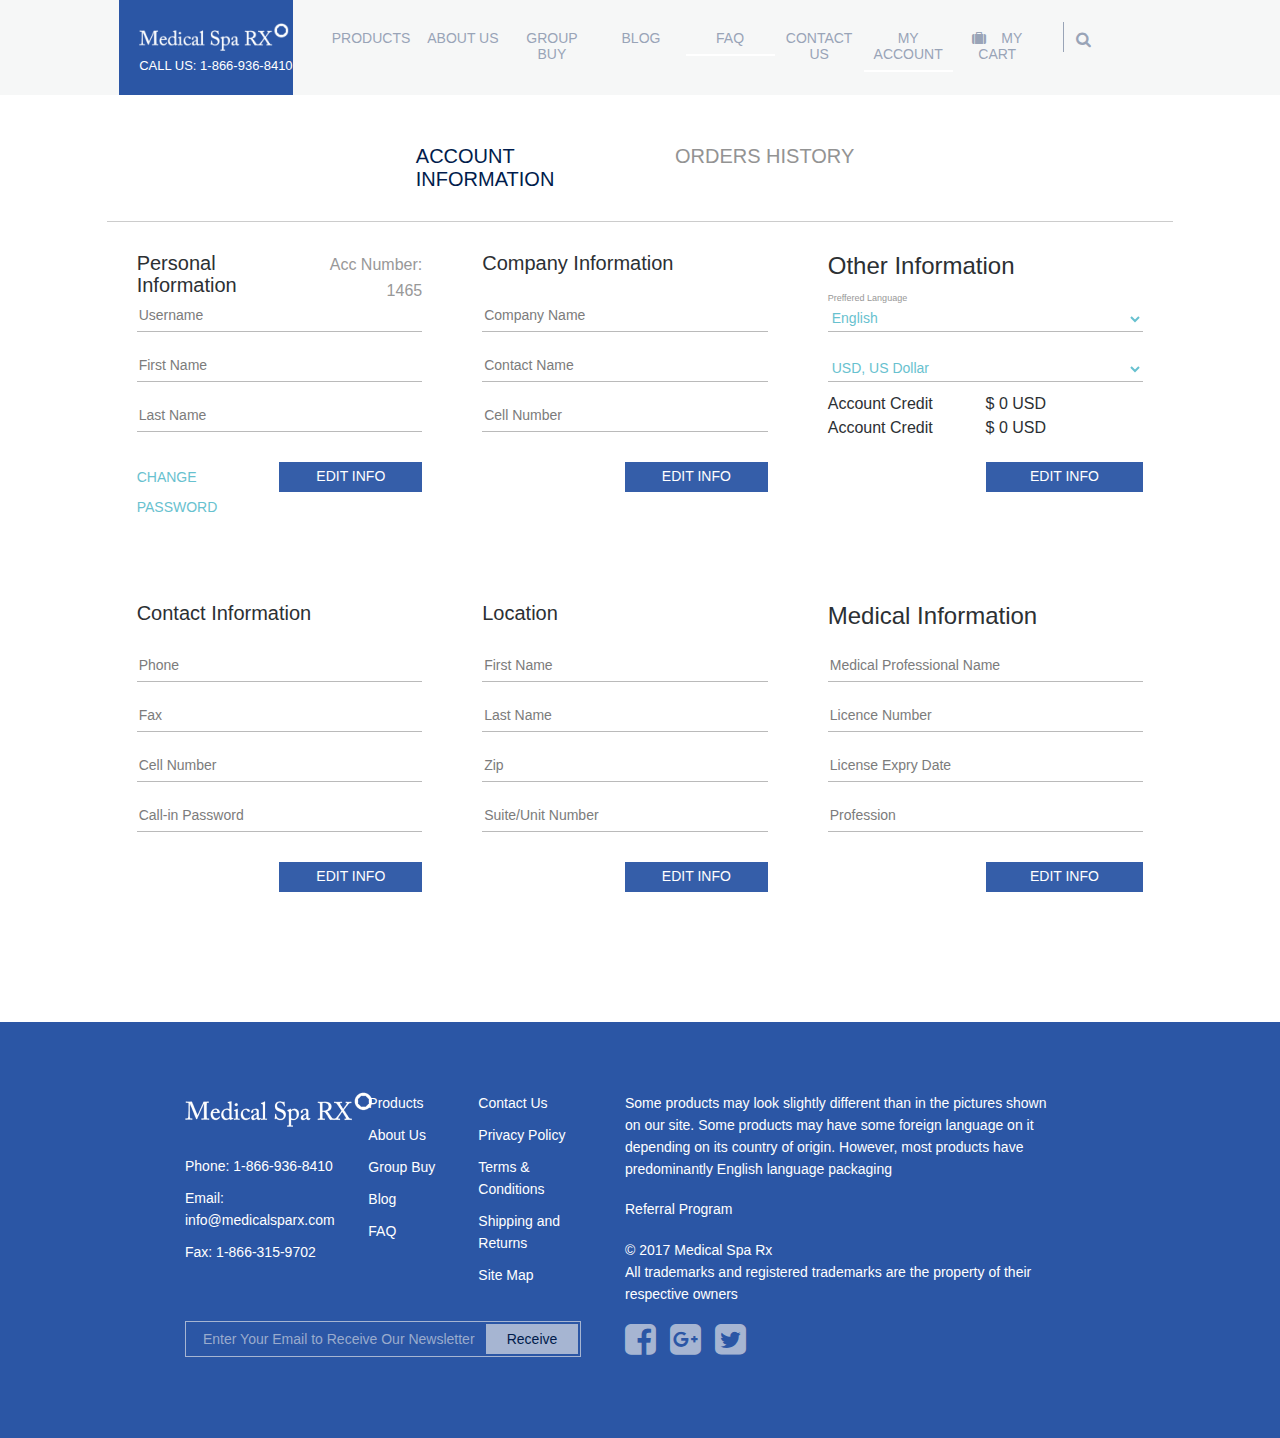
<file: account.html>
<!doctype html>
<html lang="en">
  <head>
    <!-- Required meta tags -->
    <meta charset="utf-8">
    <meta name="viewport" content="width=device-width, initial-scale=1, shrink-to-fit=no">

    <!-- Bootstrap CSS -->
    <link rel="stylesheet" href="https://stackpath.bootstrapcdn.com/bootstrap/4.3.1/css/bootstrap.min.css" integrity="sha384-ggOyR0iXCbMQv3Xipma34MD+dH/1fQ784/j6cY/iJTQUOhcWr7x9JvoRxT2MZw1T" crossorigin="anonymous">
	
	<link href="https://maxcdn.bootstrapcdn.com/font-awesome/4.7.0/css/font-awesome.min.css" rel="stylesheet">
	<link href="https://fonts.googleapis.com/icon?family=Material+Icons" rel="stylesheet">
	<link rel="stylesheet" href="https://cdnjs.cloudflare.com/ajax/libs/font-awesome/4.7.0/css/font-awesome.min.css">
	<link rel="stylesheet" href="style.css">
	<title>Account</title>
	
	
  </head>

  <body>
        <header class="container-fluid blur">
                <!-- *********************************************** -->
			<nav class="navbar  navbar-expand-sm text-light justify-content-center flex-fill index-header offset-md-1 col-sm-10 col-12">
					<div class="col-10 col-sm-2 logo navbar-brand">
							<a href="index.html"> <img src="res/images/MedicalSpaRX_Logow.png" alt=""></a>
							<p>CALL US: 1-866-936-8410</p>
						</div>
						<button class="navbar-toggler" type="button" data-toggle="collapse" data-target="#collapsibleNavbar">
								<span class="navbar-toggler-icon">
										<i class="fa fa-navicon"></i>
								</span>
								<span class=" close">
										<i class="fa fa-close"></i>
								</span>
						</button>
				<div class="collapse navbar-collapse col-sm" id="collapsibleNavbar">
				<ul class="navbar-nav nav-pills nav-justified col-sm">
					<li class="nav-item">
					  <a class="nav-link " href="#">Products</a>
					</li>
					<li class="nav-item">
					  <a class="nav-link" href="#">About Us</a>
					</li>
					<li class="nav-item">
					  <a class="nav-link" href="#">Group Buy</a>
					</li>
					<li class="nav-item">
					  <a class="nav-link" href="#">Blog</a>
					</li>
					<li class="nav-item">
						<a class="nav-link" href="faq.html">FAQ</a>
					</li>
					<li class="nav-item">
						<a class="nav-link" href="#">Contact Us</a>
					</li>
					<li class="nav-item">
						<a class="nav-link" href="account.html">My Account</a>
					</li>
					<li class="nav-item my-cart-link">
						<a class="nav-link my-cart myPopover" href="#" data-toggle="popover" data-popover-content="#a1" data-html="true" 
						data-placement="bottom" >My cart</a>
						
					</li>
					<li class="nav-item search dropleft" data-toggle="dropdown" data-display="static">
						<!-- <a class="nav-link search" data-toggle="dropdown" data-display="static" ></a> -->
							<div class="dropdown-menu">
								<form class="px-4 py-3">
								  <div class="form-group">
									<nav class="navbar navbar-light ">
										<form class="form-inline">
											<input class="form-control mr-sm-2" type="search" placeholder="Search" aria-label="Search">
											<button class="btn  btn-primary my-2 my-sm-0" type="submit">Search</button>
										</form>
									</nav>
								  </div>
								</form>
							</div>

							
					</li>
					<form class="form-inline search-mob ">
							<input class="form-control mr-sm-2 col-8" type="search" placeholder="Search" aria-label="Search">
							<button class="btn  btn-primary my-2 my-sm-0 offset-1" type="submit">Search</button>
					</form>
				  </ul>
				</div>
				
				</nav> 
				<!-- ******************************************* -->
            </header>

            <section class="container-fluid  offset-sm-1 col-sm-10 col-12 .no-gutters profile-select-body">
                
                <!-- <div class="col-12 col-sm-12 profile-select profile-select-body">
                        <a href="" class="select col-12 col-sm-6 activ" onclick="ActivMenu()">Account Information</a>
                        <div class="w-100"></div>
                        <a href="" class="select col-sm-6 col-12 " onclick="ActivMenu()">Orders History</a>
                </div>
                <div class="w-100"></div> -->
                <div class="profile-select col-sm-6 offset-sm-3">
                        <a href="" class="select  activ" onclick="ActivMenu()">Account Information</a>
                        <a href="" class="select  " onclick="ActivMenu()">Orders History</a>
                </div>
                                
            </section>
            <section class="container-fluid  offset-sm-1 col-sm-10 col-12 account-information .no-gutt">
                        <form action="" class="col-12 col-sm-12 refer-form acc-pad">
                            <div class="col align-self-end refer-form-list refer-form-list-3">
                                    <section class="id-account">
                                        <h4>Personal Information</h4>
                                        <span class="id-number-account">Acc Number: 1465</span>
                                    </section>
                            
                            <div class="">
                                <label for="formGroupExampleInput1" class="lebel-name hides">Username</label>
                                <input type="text" class="input-name" id="formGroupExampleInput1" placeholder="Username">
                            </div>
                            <div class="">
                                <label for="formGroupExampleInput2" class="lebel-name hides">First Name</label>
                                <input type="text" class="input-name" id="formGroupExampleInput2" placeholder="First Name">
                            </div>
                            <div class="">
                                <label for="formGroupExampleInput3" class="lebel-name hides">Last Name</label>
                                <input type="text" class="input-name" id="formGroupExampleInput3" placeholder="Last Name">
                            </div>
                        </div>
                        <div class="col row change-pass ">
                            <a href="" class="col-6 ch-pass">Change Password</a>
                            <a href="" class="col-6 butt-blue acc-pad-btn">Edit Info</a>
                        </div>
                    </form>
                    <form action="" class="col-12 col-sm-12 refer-form acc-pad">
                            <div class="col align-self-end refer-form-list refer-form-list-3">
                                <h4>Company Information</h4>
                                <div class="">
                                    <label for="formGroupExampleInput4" class="lebel-name hides">Company Name</label>
                                    <input type="text" class="input-name" id="formGroupExampleInput4" placeholder="Company Name">
                                </div>
                                <div class="">
                                    <label for="formGroupExampleInput5" class="lebel-name hides">Contact Name</label>
                                    <input type="text" class="input-name" id="formGroupExampleInput5" placeholder="Contact Name">
                                </div>
                                <div class="">
                                    <label for="formGroupExampleInput6" class="lebel-name hides">Cell Number</label>
                                    <input type="text" class="input-name" id="formGroupExampleInput6" placeholder="Cell Number">
                                </div>
                            </div>
                            <div class="col row change-pass">
                                <a href="" class="col-6 offset-6 butt-blue acc-pad-btn">Edit Info</a>
                            </div>
                    </form>
                    <form action="" class="col-12 col-sm-12 refer-form acc-pad-right">
                            <div class="col align-self-end refer-form-list refer-form-list-2">
                                <h4>Other Information</h4>
                                <div class="">
                                    <label for="" class="lebel-name ">Preffered Language</label>
                                    <select class="select-form-acc" placeholder="Preffered Language">
                                        <option  >English</option>
                                        <option>Deutsch</option>
                                        <option>Spanish</option>
                                        <option>Ukranian</option>
                                    </select>
                                </div>
                                <div class="">
                                    <label for="" class="lebel-name hides">Preffered Currency</label>
                                    <select class="select-form-acc" placeholder="Preffered Language">
                                            <option disabled selected>USD, US Dollar</option>
                                            <option>USD, US Dollar</option>
                                            <option>USD, US Dollar</option>
                                    </select>
                                </div>
                                <section class="credit-account">
                                    <span>Account Credit</span>
                                    <span>$ 0 USD</span>
                                    <span>Account Credit</span>
                                    <span>$ 0 USD</span>
                                </section>
                            </div>
                            <div class="col row change-pass">
                                <a href="" class="col-6 offset-6 butt-blue acc-pad-btn">Edit Info</a>
                            </div>
                        </form>
                    <form action="" class="col-12 col-sm-12 refer-form acc-pad">
                            <div class="col align-self-end refer-form-list">
                            <h4>Contact Information</h4>
                            <div class="">
                                <label for="formGroupExampleInput7" class="lebel-name hides">Phone</label>
                                <input type="text" class="input-name" id="formGroupExampleInput7" placeholder="Phone">
                            </div>
                            <div class="">
                                <label for="formGroupExampleInput8" class="lebel-name hides">Fax</label>
                                <input type="text" class="input-name" id="formGroupExampleInput8" placeholder="Fax">
                            </div>
                            <div class="">
                                <label for="formGroupExampleInput9" class="lebel-name hides">Cell Number</label>
                                <input type="text" class="input-name" id="formGroupExampleInput9" placeholder="Cell Number">
                            </div>
                            <div class="">
                                <label for="formGroupExampleInput10" class="lebel-name hides">Call-in Password</label>
                                <input type="Email" class="input-name" id="formGroupExampleInput10" placeholder="Call-in Password">
                            </div>
                        </div>
                        <div class="col row change-pass">
                            <!-- <a href="" class="col-6">Change Password</a> -->
                            <a href="" class="col-6 offset-6 butt-blue acc-pad-btn">Edit Info</a>
                        </div>
                    </form>
                    <form action="" class="col-12 col-sm-12 refer-form acc-pad">
                            <div class="col align-self-end refer-form-list">
                            <h4>Location</h4>
                            <div class="">
                                <label for="formGroupExampleInput11" class="lebel-name hides">First Name</label>
                                <input type="text" class="input-name" id="formGroupExampleInput11" placeholder="First Name">
                            </div>
                            <div class="">
                                <label for="formGroupExampleInput12" class="lebel-name hides">Last Name</label>
                                <input type="text" class="input-name" id="formGroupExampleInput12" placeholder="Last Name">
                            </div>
                            <div class="">
                                <label for="formGroupExampleInput13" class="lebel-name hides">Zip</label>
                                <input type="text" class="input-name" id="formGroupExampleInput13" placeholder="Zip">
                            </div>
                            <div class="">
                                <label for="formGroupExampleInput14" class="lebel-name hides">Suite/Unit Number</label>
                                <input type="Email" class="input-name" id="formGroupExampleInput14" placeholder="Suite/Unit Number">
                            </div>
                        </div>
                        <div class="col row change-pass">
                            <!-- <a href="" class="col-6">Change Password</a> -->
                            <a href="" class="col-6 offset-6 butt-blue acc-pad-btn">Edit Info</a>
                        </div>
                    </form>
                    <form action="" class="col-12 col-sm-12 refer-form acc-pad-right">
                            <div class="col align-self-end refer-form-list">
                            <h4>Medical Information</h4>
                            <div class="">
                                <label for="formGroupExampleInput15" class="lebel-name hides">Medical Professional Name</label>
                                <input type="text" class="input-name" id="formGroupExampleInput15" placeholder="Medical Professional Name">
                            </div>
                            <div class="">
                                <label for="formGroupExampleInput16" class="lebel-name hides">Licence Number</label>
                                <input type="text" class="input-name" id="formGroupExampleInput16" placeholder="Licence Number">
                            </div>
                            <div class="">
                                <label for="formGroupExampleInput17" class="lebel-name hides">License Expry Date</label>
                                <input type="text" class="input-name" id="formGroupExampleInput17" placeholder="License Expry Date">
                            </div>
                            <div class="">
                                <label for="formGroupExampleInput18" class="lebel-name hides">Profession</label>
                                <input type="Email" class="input-name" id="formGroupExampleInput18" placeholder="Profession">
                            </div>
                        </div>
                        <div class="col row change-pass">
                            <!-- <a href="" class="col-6">Change Password</a> -->
                            <a href="" class="col-6 offset-6 butt-blue acc-pad-btn">Edit Info</a>
                        </div>
                    </form>
                </section>
            <footer>
                <div class="row no-gutt">
                    <div class="col-12 col-sm-6  row row-mob foot-right ">
                        <div class="col col-sm-5  align-self-start">
                                <img src="res/images/MedicalSpaRX_Logow.png" alt="" class="foo-img">
                            <ul class="list-unstyled">
                                <li><a href="tel:1-866-936-8410">Phone: 1-866-936-8410</a></li>
                                <li><a href="mailto:info@medicalsparx.com">Email: info@medicalsparx.com</a></li>
                                <li><a href="fax:1-866-315-9702">Fax: 1-866-315-9702</a></li>
                            </ul>
                        </div>
                        <div class="col-6 col-sm-3 offset-sm-0 align-self-start">
                            <ul class="list-unstyled">
                                <li><a href="">Products</a></li>
                                <li><a href="">About Us</a></li>
                                <li><a href="">Group Buy</a></li>
                                <li><a href="">Blog</a></li>
                                <li><a href="">FAQ</a></li>
                            </ul>
                        </div>
                        <div class="col-6 col-sm-4 offset-sm-0 align-self-start">
                            <ul class="list-unstyled">
                                <li><a href="">Contact Us</a></li>
                                <li><a href="">Privacy Policy</a></li>
                                <li><a href="">Terms & Conditions</a></li>
                                <li><a href="">Shipping and Returns</a></li>
                                <li><a href="">Site Map</a></li>
                            </ul>
                        </div>
                        
                    </div>
                    <div class="col-12 col-sm-6 offset-sm-0 align-self-start">
                        <p>
                        Some products may look slightly different than in the pictures shown on our site. Some products may have some foreign language on it depending on its country of origin. However, most products have predominantly English language packaging
                        </p>
                        <a href="" class="ref-foot">Referral Program</a>
                        <p>
                        © 2017 Medical Spa Rx <br>
                        All trademarks and registered trademarks are the property of their respective owners
                        </p>
                                        
                    </div>
                    <div class="w-100"></div>
                    <div class="col-12 col-sm-6 offset-sm-0">
                            <form >
                                <input type="email" class="" id="email" placeholder="Enter Your Email to Receive Our Newsletter">
                                <button type="submit" class="" id="" placeholder="submit">Receive</button>
                            </form>
                                    
                    </div>
                    <div class="col-12 col-sm-6 offset-sm-0 subscribe">
                            <i class="fa fa-facebook-square"></i>
                            <i class="fa fa-google-plus-square"></i>
                            <i class="fa fa-twitter-square"></i>
                                    
                    </div>
                </div>
                
            </footer>	
            <!-- Optional JavaScript -->
    <!-- jQuery first, then Popper.js, then Bootstrap JS -->
    <script src="https://code.jquery.com/jquery-3.3.1.slim.min.js" integrity="sha384-q8i/X+965DzO0rT7abK41JStQIAqVgRVzpbzo5smXKp4YfRvH+8abtTE1Pi6jizo" crossorigin="anonymous"></script>
    <script src="https://cdnjs.cloudflare.com/ajax/libs/popper.js/1.14.7/umd/popper.min.js" integrity="sha384-UO2eT0CpHqdSJQ6hJty5KVphtPhzWj9WO1clHTMGa3JDZwrnQq4sF86dIHNDz0W1" crossorigin="anonymous"></script>
    <script src="https://stackpath.bootstrapcdn.com/bootstrap/4.3.1/js/bootstrap.min.js" integrity="sha384-JjSmVgyd0p3pXB1rRibZUAYoIIy6OrQ6VrjIEaFf/nJGzIxFDsf4x0xIM+B07jRM" crossorigin="anonymous"></script>
    <script>
            $(document).ready(function(){
              $('[data-toggle="popover"]').popover(); 
            });
    
            $('.input-name').on('keyup',function(){
            var $this = $(this), val = $this.val();
            var parent = $this.parent();
            if(val.length >= 1){
                $('.lebel-name', parent).addClass('vis').removeClass('hides');
            }else {
                $('.lebel-name', parent).addClass('hides').removeClass('vis');
            }
            });

            
            $(document).on("click", ".select", function () {  
                $(".account-information").removeClass('none');
            });
                

        //     $(document).on("click", ".select", function () {      //show/hide full info
        //      var parent = $(this).parents(".profile-select");
        //      var isOpen = $(parent).hasClass("none");

        //      if (isOpen) {
        //          $(".account-information").removeClass('none');
        //          $(".select").none
        //         //  $(parent).removeClass('open');
        //         //  $(parent).addClass('select-line-height');

        //      } else {
        //          $(".select-line-plus-all").hide();
        //          $(".select-line").removeClass('open');
        //          $(parent).removeClass('select-line-height');
        //          $(".select-line-plus-all", parent).show("slow");
        //          $(parent).addClass('open');
        //      }
        //      ;
        //  });

            // $('.select').click(function(){
            //         $('.account-information-2').addClass('activ');
            //     });
            
           

            // $('.select').on('click',function(){
            // var $this = $(this), val = $this.val();
            // var parent = $this.parent();
            
            //     $('.account-information-1', parent).addClass('none', 'activ');
            //             });

    // 		$(function(){
    //     $("[data-toggle=popover]").popover({
    //         html : true,
    //         content: function() {
    //           var content = $(this).attr("data-popover-content");
    //           return $(content).children(".popover-body").html();
    //         },
    //         title: function() {
    //           var title = $(this).attr("data-popover-content");
    //           return $(title).children(".popover-heading").html();
    //         }
    //     });
    // });
            </script>
    </body>
    </html>
</file>
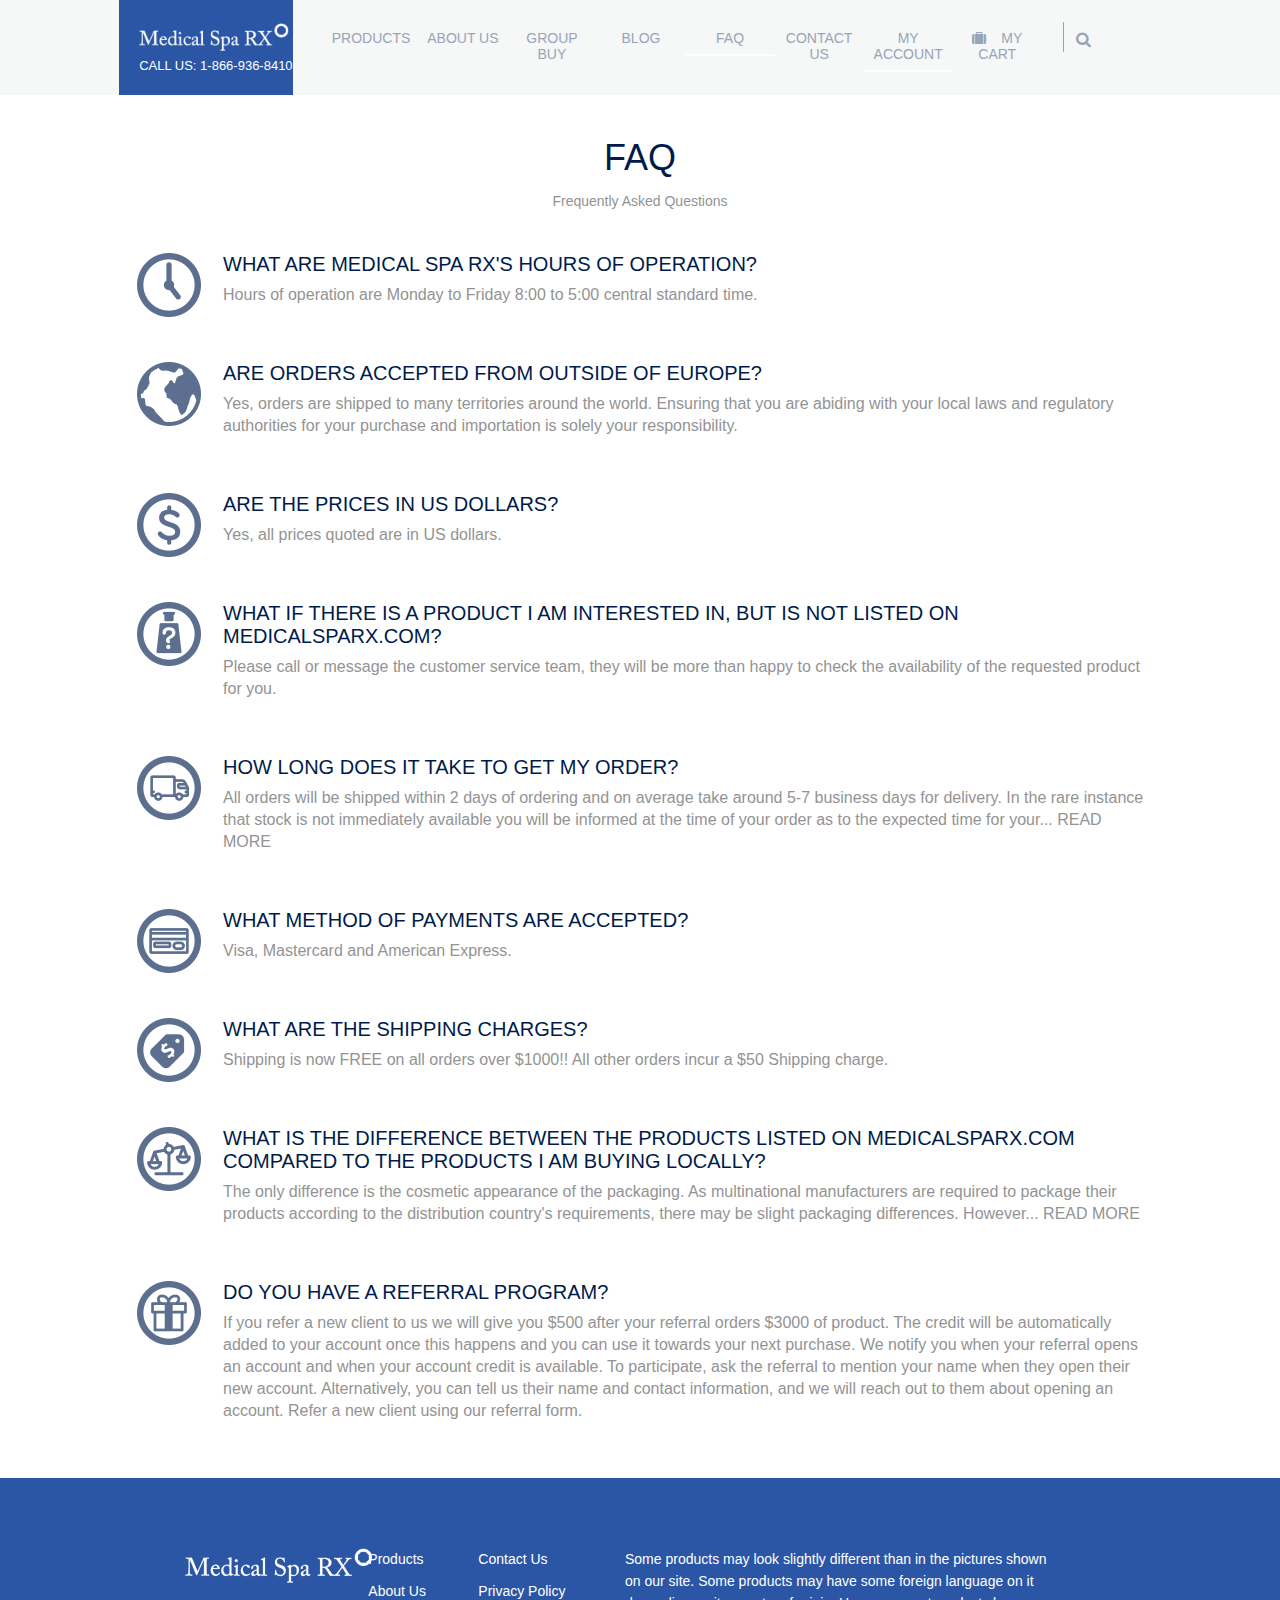
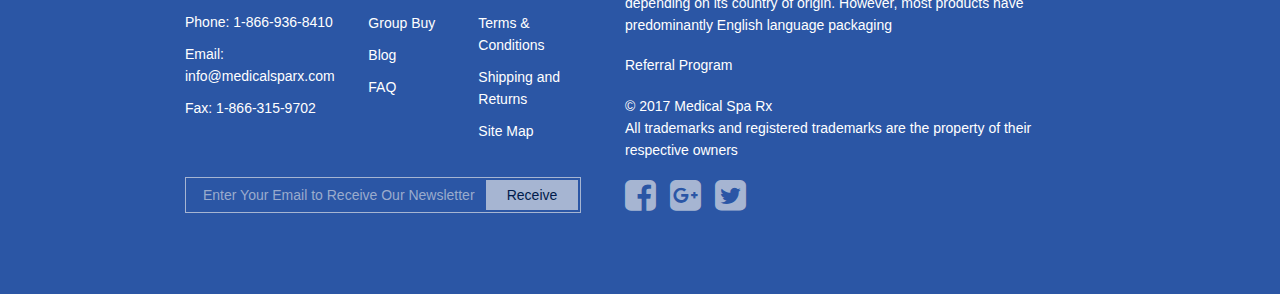
<file: faq.html>
<!doctype html>
<html lang="en">
  <head>
    <!-- Required meta tags -->
    <meta charset="utf-8">
    <meta name="viewport" content="width=device-width, initial-scale=1, shrink-to-fit=no">

    <!-- Bootstrap CSS -->
    <link rel="stylesheet" href="https://stackpath.bootstrapcdn.com/bootstrap/4.3.1/css/bootstrap.min.css" integrity="sha384-ggOyR0iXCbMQv3Xipma34MD+dH/1fQ784/j6cY/iJTQUOhcWr7x9JvoRxT2MZw1T" crossorigin="anonymous">
	
	<link href="https://maxcdn.bootstrapcdn.com/font-awesome/4.7.0/css/font-awesome.min.css" rel="stylesheet">
	<link href="https://fonts.googleapis.com/icon?family=Material+Icons" rel="stylesheet">
	<link rel="stylesheet" href="https://cdnjs.cloudflare.com/ajax/libs/font-awesome/4.7.0/css/font-awesome.min.css">
	<link rel="stylesheet" href="style.css">
	<title>FAQ!</title>
	
	
  </head>

  <body>
        <header class="container-fluid blur">
                <!-- *********************************************** -->
			<nav class="navbar  navbar-expand-sm text-light justify-content-center flex-fill index-header offset-md-1 col-sm-10 col-12">
					<div class="col-10 col-sm-2 logo navbar-brand">
							<a href="index.html"> <img src="res/images/MedicalSpaRX_Logow.png" alt=""></a>
							<p>CALL US: 1-866-936-8410</p>
						</div>
						<button class="navbar-toggler" type="button" data-toggle="collapse" data-target="#collapsibleNavbar">
								<span class="navbar-toggler-icon">
										<i class="fa fa-navicon"></i>
								</span>
								<span class=" close">
										<i class="fa fa-close"></i>
								</span>
						</button>
				<div class="collapse navbar-collapse col-sm" id="collapsibleNavbar">
				<ul class="navbar-nav nav-pills nav-justified col-sm">
					<li class="nav-item">
					  <a class="nav-link " href="#">Products</a>
					</li>
					<li class="nav-item">
					  <a class="nav-link" href="#">About Us</a>
					</li>
					<li class="nav-item">
					  <a class="nav-link" href="#">Group Buy</a>
					</li>
					<li class="nav-item">
					  <a class="nav-link" href="#">Blog</a>
					</li>
					<li class="nav-item">
						<a class="nav-link" href="faq.html">FAQ</a>
					</li>
					<li class="nav-item">
						<a class="nav-link" href="#">Contact Us</a>
					</li>
					<li class="nav-item">
						<a class="nav-link" href="account.html">My Account</a>
					</li>
					<li class="nav-item my-cart-link">
						<a class="nav-link my-cart myPopover" href="#" data-toggle="popover" data-popover-content="#a1" data-html="true" 
						data-placement="bottom" >My cart</a>
						
					</li>
					<li class="nav-item search dropleft" data-toggle="dropdown" data-display="static">
						<!-- <a class="nav-link search" data-toggle="dropdown" data-display="static" ></a> -->
							<div class="dropdown-menu">
								<form class="px-4 py-3">
								  <div class="form-group">
									<nav class="navbar navbar-light ">
										<form class="form-inline">
											<input class="form-control mr-sm-2" type="search" placeholder="Search" aria-label="Search">
											<button class="btn  btn-primary my-2 my-sm-0" type="submit">Search</button>
										</form>
									</nav>
								  </div>
								</form>
							</div>

							
					</li>
					<form class="form-inline search-mob ">
							<input class="form-control mr-sm-2 col-8" type="search" placeholder="Search" aria-label="Search">
							<button class="btn  btn-primary my-2 my-sm-0 offset-1" type="submit">Search</button>
					</form>
				  </ul>
				</div>
				
				</nav> 
				<!-- ******************************************* -->
            </header>

            <div class=" offset-sm-1 col-sm-10 col-12 offset-0">
                <div class="faq-name">
                    <h2>FAQ</h2>
                    <span>Frequently Asked Questions</span>
                </div>
                <div class="row row-mob faq-body">
                    <div class="col-sm-1 col-1"><img src="res/images/faq/1.png" alt=""></div>
                    <div class="col-sm-11 col-11">
                        <h3>What are Medical Spa Rx's hours of operation?</h3>
                        <p>Hours of operation are Monday to Friday 8:00 to 5:00 central standard time.</p>
                    </div>
                </div>
                <div class="row faq-body">
                    <div class="col-1"><img src="res/images/faq/2.png" alt=""></div>
                    <div class="col-11">
                        <h3>Are orders accepted from outside of Europe?</h3>
                        <p>Yes, orders are shipped to many territories around the world. Ensuring that you are abiding with your local laws and regulatory authorities for your purchase and importation is solely your responsibility.</p>
                    </div>
                </div>
                <div class="row faq-body">
                    <div class="col-1"><img src="res/images/faq/3.png" alt=""></div>
                    <div class="col-11">
                        <h3>Are the prices in US dollars?</h3>
                        <p>Yes, all prices quoted are in US dollars.</p>
                    </div>
                </div>
                <div class="row faq-body">
                    <div class="col-1"><img src="res/images/faq/4.png" alt=""></div>
                    <div class="col-11">
                        <h3>What if there is a product I am interested in, but is not listed on Medicalsparx.com?</h3>
                        <p>Please call or message the customer service team, they will be more than happy to check the availability of the requested 
                                product for you.</p>
                    </div>
                </div>
                <div class="row faq-body">
                    <div class="col-1"><img src="res/images/faq/5.png" alt=""></div>
                    <div class="col-11">
                        <h3>How long does it take to get my order?</h3>
                        <p>All orders will be shipped within 2 days of ordering and on average take around 5-7 business days for delivery. In the rare instance 
                                that stock is not immediately available you will be informed at the time of your order as to the expected time for your... READ MORE</p>
                    </div>
                </div>
                <div class="row faq-body">
                    <div class="col-1"><img src="res/images/faq/6.png" alt=""></div>
                    <div class="col-11">
                        <h3>What method of payments are accepted?</h3>
                        <p>Visa, Mastercard and American Express.</p>
                    </div>
                </div>
                <div class="row faq-body">
                    <div class="col-1"><img src="res/images/faq/7.png" alt=""></div>
                    <div class="col-11">
                        <h3>What are the shipping charges?</h3>
                        <p>Shipping is now FREE on all orders over $1000!! All other orders incur a $50 Shipping charge.</p>
                    </div>
                </div>
                <div class="row faq-body">
                    <div class="col-1"><img src="res/images/faq/8.png" alt=""></div>
                    <div class="col-11">
                        <h3>What is the difference between the products listed on Medicalsparx.com compared to the products  I am buying locally?</h3>
                        <p>The only difference is the cosmetic appearance of the packaging. As multinational manufacturers are required to package their products according to the distribution country's requirements, there may be slight packaging differences. However... READ MORE</p>
                    </div>
                </div>
                <div class="row faq-body">
                    <div class="col-1"><img src="res/images/faq/9.png" alt=""></div>
                    <div class="col-11">
                        <h3>Do you have a referral program?</h3>
                        <p>If you refer a new client to us we will give you $500 after your referral orders $3000 of product. The credit will be automatically added 
                                to your account once this happens and you can use it towards your next purchase. We notify you when your referral opens an account 
                                and when your account credit is available. To participate, ask the referral to mention your name when they open their new account. 
                                Alternatively, you can tell us their name and contact information, and we will reach out to them about opening an account. Refer a new 
                                client using our referral form.</p>
                    </div>
                </div>
            </div>

            <footer>
                <div class="row no-gutt">
                    <div class="col-12 col-sm-6  row row-mob foot-right ">
                        <div class="col col-sm-5  align-self-start">
                                <img src="res/images/MedicalSpaRX_Logow.png" alt="" class="foo-img">
                            <ul class="list-unstyled">
                                <li><a href="tel:1-866-936-8410">Phone: 1-866-936-8410</a></li>
                                <li><a href="mailto:info@medicalsparx.com">Email: info@medicalsparx.com</a></li>
                                <li><a href="fax:1-866-315-9702">Fax: 1-866-315-9702</a></li>
                            </ul>
                        </div>
                        <div class="col-6 col-sm-3 offset-sm-0 align-self-start">
                            <ul class="list-unstyled">
                                <li><a href="">Products</a></li>
                                <li><a href="">About Us</a></li>
                                <li><a href="">Group Buy</a></li>
                                <li><a href="">Blog</a></li>
                                <li><a href="">FAQ</a></li>
                            </ul>
                        </div>
                        <div class="col-6 col-sm-4 offset-sm-0 align-self-start">
                            <ul class="list-unstyled">
                                <li><a href="">Contact Us</a></li>
                                <li><a href="">Privacy Policy</a></li>
                                <li><a href="">Terms & Conditions</a></li>
                                <li><a href="">Shipping and Returns</a></li>
                                <li><a href="">Site Map</a></li>
                            </ul>
                        </div>
                        
                    </div>
                    <div class="col-12 col-sm-6 offset-sm-0 align-self-start">
                        <p>
                        Some products may look slightly different than in the pictures shown on our site. Some products may have some foreign language on it depending on its country of origin. However, most products have predominantly English language packaging
                        </p>
                        <a href="" class="ref-foot">Referral Program</a>
                        <p>
                        © 2017 Medical Spa Rx <br>
                        All trademarks and registered trademarks are the property of their respective owners
                        </p>
                                        
                    </div>
                    <div class="w-100"></div>
                    <div class="col-12 col-sm-6 offset-sm-0">
                            <form >
                                <input type="email" class="" id="email" placeholder="Enter Your Email to Receive Our Newsletter">
                                <button type="submit" class="" id="" placeholder="submit">Receive</button>
                            </form>
                                    
                    </div>
                    <div class="col-12 col-sm-6 offset-sm-0 subscribe">
                            <i class="fa fa-facebook-square"></i>
                            <i class="fa fa-google-plus-square"></i>
                            <i class="fa fa-twitter-square"></i>
                                    
                    </div>
                </div>
                
            </footer>		
            <!-- Optional JavaScript -->
    <!-- jQuery first, then Popper.js, then Bootstrap JS -->
    <script src="https://code.jquery.com/jquery-3.3.1.slim.min.js" integrity="sha384-q8i/X+965DzO0rT7abK41JStQIAqVgRVzpbzo5smXKp4YfRvH+8abtTE1Pi6jizo" crossorigin="anonymous"></script>
    <script src="https://cdnjs.cloudflare.com/ajax/libs/popper.js/1.14.7/umd/popper.min.js" integrity="sha384-UO2eT0CpHqdSJQ6hJty5KVphtPhzWj9WO1clHTMGa3JDZwrnQq4sF86dIHNDz0W1" crossorigin="anonymous"></script>
    <script src="https://stackpath.bootstrapcdn.com/bootstrap/4.3.1/js/bootstrap.min.js" integrity="sha384-JjSmVgyd0p3pXB1rRibZUAYoIIy6OrQ6VrjIEaFf/nJGzIxFDsf4x0xIM+B07jRM" crossorigin="anonymous"></script>
    <script>
            $(document).ready(function(){
              $('[data-toggle="popover"]').popover(); 
            });
    
            $('.input-name').on('keyup',function(){
            var $this = $(this), val = $this.val();
            var parent = $this.parent();
            if(val.length >= 1){
                $('.lebel-name', parent).addClass('vis').removeClass('hides');
            }else {
                $('.lebel-name', parent).addClass('hides').removeClass('vis');
            }
            });

            // $('.select').click(function(){
            //         $('.account-information-2').addClass('activ');
            //     });
            
           

            // $('.select').on('click',function(){
            // var $this = $(this), val = $this.val();
            // var parent = $this.parent();
            
            //     $('.account-information-1', parent).addClass('none', 'activ');
            //             });

    // 		$(function(){
    //     $("[data-toggle=popover]").popover({
    //         html : true,
    //         content: function() {
    //           var content = $(this).attr("data-popover-content");
    //           return $(content).children(".popover-body").html();
    //         },
    //         title: function() {
    //           var title = $(this).attr("data-popover-content");
    //           return $(title).children(".popover-heading").html();
    //         }
    //     });
    // });
            </script>
    </body>
    </html>
</file>
<file: style.css>
/*Theme Name: Sauna
Theme URI: http://www.ndesign-studio.com
Description: A theme by <a href="http://www.ndesign-studio.com">N.Design Studio</a>.
Version: 1
Author: Endreu
Author URI: http://www.ndesign-studio.com

*/

h2{
	font-size: 36px;
	line-height: 46px;
	text-align: center;
	text-transform: uppercase;

	color: #001B4B;
}

h5{
	font-size: 72px;
	line-height: 84px;
	text-align: center;

	color: #FFFFFF;
}

.index .nav-link{
	font-size: 14px;
	line-height: 16px;
	text-transform: uppercase;
	color: #FFFFFF;
}

.nav-link{
	font-size: 14px;
	line-height: 16px;
	text-transform: uppercase;
	color: #99A4B7;
}

.nav-activ{
	color: #011C4C;
	mix-blend-mode: normal;
	font-weight: 500;
}

.navbar{
	padding: 0;
	
}
.navbar-expand .navbar-nav .nav-link {
	padding-right: 1rem;
	padding-left: 1.5rem;
	justify-content: space-between;
}

.navbar a:hover {
	color: #011C4C;
}


.my-cart-link{
	position: relative;
}

.index .my-cart-link::after{
	content: '';
	font-family: 'FontAwesome';
	margin: 0 10px;
	position: absolute;
	top: 0;
	right: -2rem;
    width: 1px;
    height: 30px;
    background: #fffdfd;
}

.index .my-cart::before{
	content: '\f0f2';
	font-family: 'FontAwesome';
	margin-right: 15px;
	color: #fffdfd;
}

.index .search::before{
	content: '\f002';
	font-family: 'FontAwesome';
	display: block;
	margin: 0 -10px;
	position: absolute;
	left: 50%;
	top: 5px;
	color: #fffdfd;
}

.my-cart-link::after{
	content: '';
	font-family: 'FontAwesome';
	margin: 0 10px;
	position: absolute;
	top: 0;
	right: -2rem;
    width: 1px;
    height: 30px;
    background: #99A4B7;
}

.my-cart::before{
	content: '\f0f2';
	font-family: 'FontAwesome';
	margin-right: 15px;
	color: #99A4B7;
}

.search::before{
	content: '\f002';
	font-family: 'FontAwesome';
	display: block;
	margin: 0 -10px;
	position: absolute;
	left: 50%;
	top: 5px;
	color: #99A4B7;
}


.form-control {
	width: 70%;
}

.dropdown-menu {
	right: 0;
	width: 100%;
	left: 60%;
	background-color: rgba(19, 59, 132, 0.7);
	min-width: 25rem;
}

.dropleft .dropdown-menu {
    top: 100%;
	right: 30%;
}

.form-group {
	margin-bottom: 0;
	
}

.hide{
	display: none;
}

header{
	position: relative;
	background-image: url(res/images/720.jpg);
	background-size:cover;
	background-repeat: no-repeat;
	width: 100%;
	background-color: rgba(43, 86, 165, 0.9);
}

.index::before{
	content: '';
	display: block;
	position: absolute;
	top: 0;
	left: 0;
	width: 100%;
	height: 100%;
	background-color: rgba(43, 86, 165, 0.6);
}

header::before{
	content: '';
	display: block;
	position: absolute;
	top: 0;
	left: 0;
	width: 100%;
	height: 100%;
	background-color: #F6F7F7;
}

.index{
	position: relative;
}

.index .bg-head{
	position: absolute;
	width: 100%;
	height: 500px;
	left: 0;
	top: 0;
	opacity: 0.5;

}

header .logo{
	background: #2B56A5;
	mix-blend-mode: normal;
	text-align: center;
	padding: 20px;

}

.logo img{
	width: 150px;
}

.logo p{
	margin-bottom: 0px;
	font-style: normal;
    font-weight: normal;
    font-size: 13px;
    line-height: 19px;
    color: #FFFFFF;
	mix-blend-mode: normal;
	margin-top: 5px;
}

.search>input{
	margin: 0;
	padding: 0;
}

.carousel{
	height: 400px;
}

.carousel-inner img{
	opacity: 0;
}

.carousel-caption{
	color:#FFFFFF;
	bottom: 50%;
	
}

.carousel-caption h3{
	font-size: 72px;
	line-height: 84px;
	text-align: center;
}

.carousel-caption p{
	font-size: 20px;
	line-height: 27px;
	text-align: center;
}

.promotion span{
	font-size: 30px;
	line-height: 35px;
	margin-top: 75px;
	color: #001B4B;
	
}

.promotion p{
	margin-top: 20px;
	color: #8794AE;
}

.promotion a{
	color: #5FBECD;
}

.promotion {
	padding: 75px 0;
	background: #F3F7FC;
}

.no-gutt{
	margin: 0;
	padding: 0;
}
.prom-text{
	text-align: center;
	font-size: 36px;
	line-height: 46px;
	padding: 75px 0;
}

.prom-first p{
	padding: 0 100px 50px 50px;
	font-size: 16px;
	line-height: 22px;
	text-align: left;
	color: #939393;
	width: 80%;
}

.prom-second p{
	padding: 50px 50px 0 100px;
	font-size: 16px;
	line-height: 22px;
	text-align: right;
	color: #939393;
	width: 80%;
}

.prom-first img,
.prom-second img{
	width: 100%;
	padding: 0;
	margin: 0;
	overflow: hidden;
}

.prom-first,
.prom-second {
	overflow: hidden;
	    margin-right: 0;
    margin-left: 0;
}

/*******************product-categogies***********************/

.product-categogies{
	text-align: center;
	margin: 70px 0;
}

.product-categogies a{
	font-style: normal;
	font-weight: normal;
	font-size: 14px;
	line-height: 19px;
	text-align: right;

	color: #939393;
}

.product-categogies-div>div{
	text-align: center;
}

.product-categogies-div img{
	width: 280px;
	height: 330px;
	margin: 0 20px 20px 20px;
}

.product-categogies-div a{
	font-size: 20px;
	line-height: 26px;
	text-transform: uppercase;

	color: #001B4B;
}

/**********************future-product**********************/

.future-product{
	text-align: center;
	margin: 70px auto 40px;
}

.future-product a{
	font-style: normal;
	font-weight: normal;
	font-size: 14px;
	line-height: 19px;
	text-align: right;

	color: #939393;
}

.future-product-div>div{
	text-align: center;
	position: relative;
}

.future-product-div{
	text-align: center;
	padding-bottom: 85px;
	border-bottom: 1px solid #E1E1E1;
}

.future-product .view-all{
	display: block;
	margin: 30px auto 0px;
	width: 95px;
	height: 30px;
	font-size: 14px;
	line-height: 16px;
	text-align: center;
	text-transform: uppercase;
	border-radius: 0;
}

.order-sale{
	display: block;
	margin: 30px auto 0px;
	width: 252px;
	height: 50px;
	font-size: 14px;
	line-height: 16px;
	text-align: center;
	text-transform: uppercase;
	border-radius: 0;
	background: #2B56A5;
	font-size: 20px;
	line-height: 23px;
	text-align: center;
	text-transform: uppercase;

	color: #FFFFFF;
}

.future-product-div img{
	padding: 30px 0;
	position: relative;
}


.fp-img{
	width: 250px;
	height: 300px;
	margin: 0 auto 20px;
	background: #F3F7FC;
	overflow: hidden;
	position: relative;
}

.fp-img .add-to-cart{
	display: none;
	position: absolute;
	width: 125px;
	height: 30px;
	top: 135px;
    left: 62px;
	font-size: 14px;
	line-height: 16px;
	text-align: center;
	text-transform: uppercase;
	background: #2B56A5;
	border-radius: 0;
	color: #FFFFFF;
	transition: all 1s;
}

.fp-img:hover .add-to-cart{
	display: block;
}

.future-product-div>div .sale::after{
	content: 'Sale';
	display: block;
	position: absolute;
	width: 65px;
	height: 20px;
	top: 20px;
	right: 0;
	padding: 4px;
	font-size: 12px;
	line-height: 12px;
	text-align: center;
	text-transform: uppercase;
	background: #5FBECD;
	color: #FFFFFF;
}

.fp-img:hover::before{
	content: '';
	display: block;
	position: absolute;
	top: 0;
	width: 250px;
	height: 300px;
	background: rgba(95, 190, 205, 0.5);
}

.future-product-div a{
	font-size: 20px;
	line-height: 27px;
	text-align: center;
	text-transform: capitalize;

	color: #001B4B;
}

.future-product-div p{
	padding: 0;
	margin: 5px 0;
}

.pack-span{
	display: block;
	font-size: 14px;
	line-height: 16px;
	text-align: center;
	margin: 20px  0;

	color: #939393;
}


.future-product-div .price{
	font-size: 18px;
	line-height: 21px;
	text-align: center;
	text-transform: uppercase;

	color: #5FBECD;
}

/******************earn******************************/
.earn{
	height: auto;
	background: linear-gradient(0deg, rgba(255, 255, 255, 0.5),	rgba(255, 255, 255, 0.5)), 
	linear-gradient(180deg, rgba(226, 234, 249, 0.5) 0%, rgba(49, 97, 106, 0.5) 100%); 
	background-image: url(res/images/bg-earn.jpg);
	background-size:cover;
	background-repeat: no-repeat;
	width: 100%;
	padding-top: 50px;
	padding-bottom: 100px;
}

h3{
	font-size: 20px;
	line-height: 23px;
	text-transform: uppercase;
	color: #001B4B;
	}

.earn h4{
	font-size: 20px;
	line-height: 23px;
	text-align: left;
	color: #001B4B;
	}

.earn p{
	font-style: normal;
	font-weight: normal;
	font-size: 16px;
	line-height: 22px;
	text-align: center;
	margin: 35px 0;
	color: #636363;
}

.refer-form{
	background: #FFFFFF;
	opacity: 0.95;	
	box-sizing: border-box;
}

.refer-form-pad{
	padding: 30px;
	margin-top: 70px;
}

.refer-form label{
	display: inline-block;
	font-weight: 300;
	font-size: 9px;
	line-height: 12px;
	text-transform: capitalize;
	margin: 0px;
	color: #939393;

}

.refer-form input{
	display: block;
	font-weight: normal;
	font-size: 14px;
	line-height: 30px;
	border: none;
	background: none;
	border-bottom: 1px solid #B7B7B7;
	color: #5FBECD;
	width: 100%;
	outline:none;
	margin-top: -5px;
}

.refer-form input:focus{
	border-bottom: 1px solid #B7B7B7;
}

footer input::placeholder { 
	color: #939393;
	font-weight: 200;
  }

  .refer-form-list{
	display: grid;
	grid-template-rows: 30px repeat(4, 40px); 
	grid-template-columns: 1fr;
	grid-gap: 10px;
		
	}

.refer-form-list-3{
	grid-template-rows: 30px repeat(3, 40px);
}

.refer-form-list-2{
	grid-template-rows: 30px 40px 40px 40px;
}

.refer-form-list>div{
		display: grid;
		grid-template-columns: 1fr;
		
	}

.hides{
		visibility: hidden;
	}

.vis{
		visibility: visible;
	}

.butt-blue{
	display: block;
	text-align: center;
	text-transform: uppercase;
	color: #FFFFFF;
	background: #2B56A5;
  }

  .earn-btn-pos{
	width: 220px;
	height: 40px;
	font-size: 20px;
	line-height: 40px;
	margin: 30px auto 0;
  }

.butt-blue:hover{
	border: 1px solid #2B56A5;
	box-sizing: border-box;
	background: none;
	color: #2B56A5;
  }


.refer-form a:hover{
	text-decoration: none;
  }

.earn-credit>div{
	text-align: center;
	align-items: center;
  }

.earn-img{
	margin: 0 auto;
	display: block;
	align-items: center;
	min-height: 130px;
	vertical-align: middle;
	line-height: 130px; 
	position: relative;
  }

.not-rep{
	position: relative;
}
 .not-rep::after{
	content: '';
	position: absolute;
	top: 50%;
	left: 85%;
	width: 100%;
	height: 100%;
	background: url(res/images/rectange.png);
	background-repeat: no-repeat;
  }

.earn-credit{
	margin-bottom: 80px;
}
/*******************footer*************************/
footer{
	background: #2B56A5;
	padding: 70px 170px 80px;
	font-style: normal;
	font-weight: normal;
	font-size: 14px;
	line-height: 22px;

	color: #FFFFFF;
}

.foo-img{
	margin: 0 0 28px 0;
}
footer a{
	color: #FFFFFF;
	font-size: 14px;
	line-height: 19px;

mix-blend-mode: normal;
}

footer a:hover{
	color: #A6B5D2;
}

.list-unstyled li{
	margin: 0 0 10px 0;
	
}
footer .ref-foot{
	margin: 20px 0;
	display: block;
}

footer form {
	display:flex;
	flex-direction:row;
	color:white;
	border:1px solid #A6B5D2;
	padding:2px;
	padding-left: 15px;
	width: 90%;
  }
  
  footer  input {
	flex-grow:2;
	color:white;

	border:none;
	background: none;
  }
  footer input::placeholder { 
	color: #A6B5D2;
	opacity: 0.9; 
  }

  footer  input:focus{
	outline: none;
  }
  
  footer button {
	border: none;
	color:white;
	width: 92px;
	height: 30px;
	left: 585px;
	top: 284px;
	color: #001B4B;
	background: #A6B5D2;
  }

  .subscribe{
	  margin: 0 0 0 -30px;
  }

  footer .row>div:first-child,
  footer .row>div:nth-child(2){
	  min-height: 200px;
  }

  footer .fa{
	  font-size: 36px;
	  color: #A6B5D2;
	  margin: 0 10px 0 0;
  }


  /********ACCOUNT***********/
  .acc-pad{
	padding: 30px 30px 0 0;
}

.acc-pad-right{
	padding: 30px 0 0 0;
}

.acc-pad-btn{
	width: 130px;
	height: 30px;
	font-size: 14px;
	line-height: 28px;
}

.change-pass{
	margin: 30px 0;
}

.change-pass .ch-pass{
	font-size: 14px;
	line-height: 30px;
	text-transform: uppercase;
	padding: 0;
	color: #5FBECD;
}

.select-form-acc{
	display: block;
	font-weight: normal;
	font-size: 14px;
	line-height: 30px;
	border: none;
	background: none;
	border-bottom: 1px solid #B7B7B7;
	color: #5FBECD;
	width: 100%;
	outline:none;
	margin-top: -5px;
}

.credit-account{
	display: grid;
	grid-template-rows: 1fr 1fr;
	grid-template-columns: 1fr 1fr;
	grid-gap: 0px;
}

.id-account{
	display: grid;
	grid-template-columns: 1.2fr 0.8fr;
	grid-gap: 0px;
}

.acc-pad h4{
	font-size: 20px;
    line-height: 22px;
}

.id-number-account{
	font-weight: 300;
	font-size: 16px;
	line-height: 26px;
	text-align: right;
	color: #939393;
}



.profile-select .activ{
	color: #011C4C;
	
	}

.profile-select {
	display: grid;
	grid-template-columns: 1fr 1fr;
	grid-gap: 30px;
	position: relative;
	color: #011C4C;
	}

.profile-select a{
	font-size: 20px;
	line-height: 23px;
	text-transform: uppercase;
	margin: 30px 20px;
	color: #939393;
	cursor: pointer;
	padding-top:20px; 
}

.profile-select  .w-100{
	height: 20px;
	display: none;
}

.profile-select a:hover{
	text-decoration: none;
	cursor: pointer;
}

.profile-select-body .position-right{
	text-align: right;
}

.account-information{
	display: grid;
	grid-template-rows: 1fr 1fr;
	grid-template-columns: 1fr 1fr 1fr;
	margin-bottom: 100px;
	
    border-top: 1px solid #ccc;
	}

.none{
	display: none;
}

.faq-name{
	padding: 40px 0;
	text-align: center;
}

.faq-name span{
	font-size: 14px;
	line-height: 19px;
	color: #939393;
}

.faq-body p{
	font-size: 16px;
	line-height: 22px;

	color: #939393;
}

.faq-body{
	margin: 0 0 40px 0;
}


.faq-body img{
	margin: 0 30px 0 0 ;
}

.index .fa.fa-navicon,
.index .fa.fa-close {
	color:rgb(255, 255, 255);
	font-size: 32px;
  }

  .fa.fa-navicon,
  .fa.fa-close {
	color:#2B56A5;
	font-size: 32px;
  }

  .navbar-toggler>.close {
    display:inline;
}
.navbar-toggler.collapsed>.close, 
.navbar-toggler:not(.collapsed)>.navbar-toggler-icon {
    display:none;
}

.nav-item{
	position: relative;
}

.search-mob{
	display: none;
}

.nav-item a:not([href="#"]){
	border-bottom: rgb(255, 255, 255) solid 2px;
	border-radius: 0;
}
/************MEDIA*****************/

@media screen and (max-width:768px){
	.carousel{
		display: none;
	}
	.prom-first p,
	.prom-second p {
		padding: 0;
		width: auto;
		margin: 15px;
		text-align: center;
	}
	.row-mob{
		display: flex;
	}
	footer{
		padding: 15px;
	}
	.subscribe,
	.product-categogies-div img {
		margin: 15px auto;
	}
	footer form {
		width: 100%;
	}
	.product-categogies-div>div {
		margin: 15px;
	}
	.not-rep::after,
	.search::before,
	.my-cart-link::after,
	.search{
		display: none;
	}
	.refer-form-pad,
	.future-product-div,
	.promotion>div,
	.navbar{
		margin: 0;
	}
	.refer-form-list:first-child{
		margin-bottom: 30px;
	}
	.future-product-div>div{
		margin-bottom: 15px;
	}
	
	.logo{
		padding: 0;
		margin-left: -15px;
	}
	header{
		background-image: none;
	}
	.nav-justified .nav-item{
		text-align: start;
	}

	.search-mob{
		display: flex;
		margin: 0;
		width: 100%;
	}
	.navbar-nav{
		padding: 0;
	}
	.faq-body img{
		display: none;
	}
	.acc-pad{
		padding: 0;
	}
	.prom-second .order-2{
		order: 1;
	}

	.profile-select  .w-100{
		display: block;
	}
	.account-information{
		grid-template-columns: 1fr;
		margin-bottom: 50px;
		padding-top: 30px;
		}
	.profile-select {
			display: grid;
			grid-template-columns: 1fr;	
			grid-gap: 0;
	}
	.profile-select a{
		margin: 10px;
		color: #939393;
		cursor: pointer;
	}
}


/* Color Theme Swatches in Hex */
.Kamin-im-Wohnzimmer-1-hex { color: #262526; }
.Kamin-im-Wohnzimmer-2-hex { color: #8C8C8C; }
.Kamin-im-Wohnzimmer-3-hex { color: #8C623E; }
.Kamin-im-Wohnzimmer-4-hex { color: #735646; }
.Kamin-im-Wohnzimmer-5-hex { color: #D9D9D9; }

/* Color Theme Swatches in RGBA */
.Kamin-im-Wohnzimmer-1-rgba { color: rgba(38, 36, 37, 1); }
.Kamin-im-Wohnzimmer-2-rgba { color: rgba(140, 140, 140, 1); }
.Kamin-im-Wohnzimmer-3-rgba { color: rgba(140, 98, 61, 1); }
.Kamin-im-Wohnzimmer-4-rgba { color: rgba(114, 86, 69, 1); }
.Kamin-im-Wohnzimmer-5-rgba { color: rgba(216, 216, 216, 1); }

/* Color Theme Swatches in Hex */
.moderner-Kaminofen-im-Wohnzimmer-1-hex { color: #747C8C; }
.moderner-Kaminofen-im-Wohnzimmer-2-hex { color: #D9D9D9; }
.moderner-Kaminofen-im-Wohnzimmer-3-hex { color: #F29D52; }
.moderner-Kaminofen-im-Wohnzimmer-4-hex { color: #73462D; }
.moderner-Kaminofen-im-Wohnzimmer-5-hex { color: #A65A3F; }

/* Color Theme Swatches in RGBA */
.moderner-Kaminofen-im-Wohnzimmer-1-rgba { color: rgba(116, 124, 140, 1); }
.moderner-Kaminofen-im-Wohnzimmer-2-rgba { color: rgba(216, 216, 216, 1); }
.moderner-Kaminofen-im-Wohnzimmer-3-rgba { color: rgba(242, 156, 82, 1); }
.moderner-Kaminofen-im-Wohnzimmer-4-rgba { color: rgba(114, 70, 44, 1); }
.moderner-Kaminofen-im-Wohnzimmer-5-rgba { color: rgba(165, 90, 62, 1); }

/* Color Theme Swatches in Hex */
.Interior-mit-kamin-und-treppe-3d-1-hex { color: #F2F2F2; }
.Interior-mit-kamin-und-treppe-3d-2-hex { color: #F2C46D; }
.Interior-mit-kamin-und-treppe-3d-3-hex { color: #BF8756; }
.Interior-mit-kamin-und-treppe-3d-4-hex { color: #A6523F; }
.Interior-mit-kamin-und-treppe-3d-5-hex { color: #0D0D0D; }

/* Color Theme Swatches in RGBA */
.Interior-mit-kamin-und-treppe-3d-1-rgba { color: rgba(242, 242, 242, 1); }
.Interior-mit-kamin-und-treppe-3d-2-rgba { color: rgba(242, 195, 109, 1); }
.Interior-mit-kamin-und-treppe-3d-3-rgba { color: rgba(191, 135, 86, 1); }
.Interior-mit-kamin-und-treppe-3d-4-rgba { color: rgba(165, 81, 62, 1); }
.Interior-mit-kamin-und-treppe-3d-5-rgba { color: rgba(12, 12, 12, 1); }

/* Color Theme Swatches in Hex */
.Mann-in-einem-Bademantel,hält-mp3-Player,lächelnd,Porträt-1-hex { color: #A7D5F2; }
.Mann-in-einem-Bademantel,hält-mp3-Player,lächelnd,Porträt-2-hex { color: #F2EEAC; }
.Mann-in-einem-Bademantel,hält-mp3-Player,lächelnd,Porträt-3-hex { color: #734207; }
.Mann-in-einem-Bademantel,hält-mp3-Player,lächelnd,Porträt-4-hex { color: #BF8E63; }
.Mann-in-einem-Bademantel,hält-mp3-Player,lächelnd,Porträt-5-hex { color: #593A27; }

/* Color Theme Swatches in RGBA */
.Mann-in-einem-Bademantel,hält-mp3-Player,lächelnd,Porträt-1-rgba { color: rgba(167, 213, 242, 1); }
.Mann-in-einem-Bademantel,hält-mp3-Player,lächelnd,Porträt-2-rgba { color: rgba(242, 237, 171, 1); }
.Mann-in-einem-Bademantel,hält-mp3-Player,lächelnd,Porträt-3-rgba { color: rgba(114, 66, 6, 1); }
.Mann-in-einem-Bademantel,hält-mp3-Player,lächelnd,Porträt-4-rgba { color: rgba(191, 142, 99, 1); }
.Mann-in-einem-Bademantel,hält-mp3-Player,lächelnd,Porträt-5-rgba { color: rgba(89, 57, 39, 1); }

/* Color Theme Swatches in Hex */
.Traum-vom-Sommerhaus-(Detail)-1-hex { color: #3F688C; }
.Traum-vom-Sommerhaus-(Detail)-2-hex { color: #798C35; }
.Traum-vom-Sommerhaus-(Detail)-3-hex { color: #73553C; }
.Traum-vom-Sommerhaus-(Detail)-4-hex { color: #BFA38A; }
.Traum-vom-Sommerhaus-(Detail)-5-hex { color: #F2F2F2; }

/* Color Theme Swatches in RGBA */
.Traum-vom-Sommerhaus-(Detail)-1-rgba { color: rgba(63, 104, 140, 1); }
.Traum-vom-Sommerhaus-(Detail)-2-rgba { color: rgba(121, 140, 53, 1); }
.Traum-vom-Sommerhaus-(Detail)-3-rgba { color: rgba(114, 85, 59, 1); }
.Traum-vom-Sommerhaus-(Detail)-4-rgba { color: rgba(191, 162, 137, 1); }
.Traum-vom-Sommerhaus-(Detail)-5-rgba { color: rgba(242, 242, 242, 1); }
</file>
